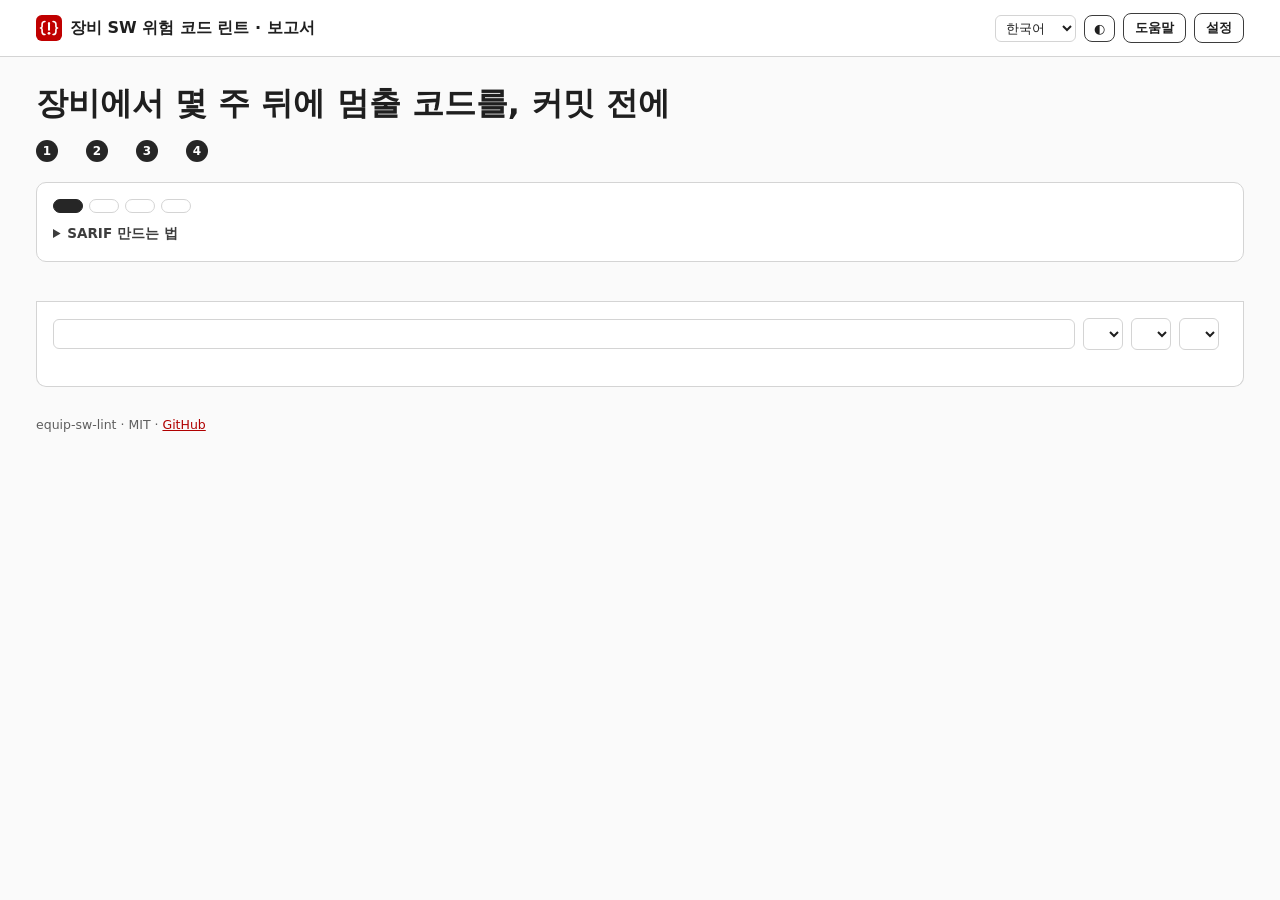
<file: index.html>
<!doctype html>
<html lang="ko">
<head>
  <meta charset="utf-8">
  <meta name="viewport" content="width=device-width, initial-scale=1">
  <title>equip-sw-lint</title>
  <meta http-equiv="refresh" content="0; url=viewer/">
  <link rel="canonical" href="viewer/">
</head>
<body>
  <p><a href="viewer/">equip-sw-lint 보고서 뷰어로 이동 · Open the report viewer</a></p>
  <p><a href="https://github.com/mhbae-semi-lab/equip-sw-lint">GitHub</a></p>
</body>
</html>
</file>
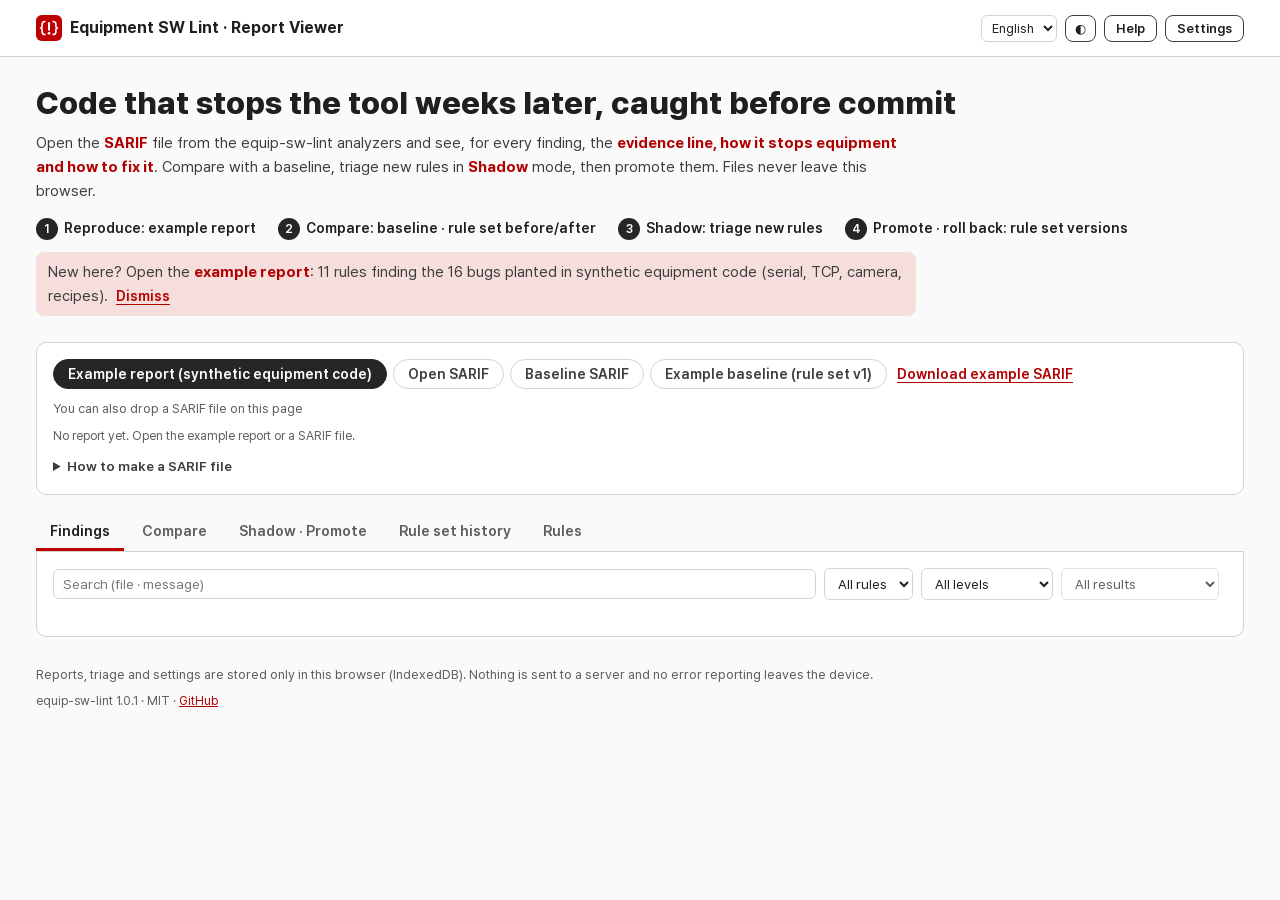
<file: viewer/index.html>
<!doctype html>
<html lang="ko">
<head>
  <meta charset="utf-8">
  <meta name="viewport" content="width=device-width, initial-scale=1">
  <title>장비 SW 위험 코드 린트 · 보고서</title>
  <meta name="description" content="equip-sw-lint 분석기의 SARIF 보고서를 브라우저에서 열어 근거 줄 · 장비에서 멈추는 방식 · 고치는 법을 보고, 기준선 비교와 Shadow 규칙 판정 · 전환을 합니다. 서버 없이 동작합니다.">
  <meta name="theme-color" content="#c00000">
  <link rel="manifest" href="manifest.webmanifest">
  <link rel="icon" href="icons/icon.svg" type="image/svg+xml">
  <link rel="apple-touch-icon" href="icons/icon-192.png">
  <link rel="stylesheet" href="vendor/pretendard/pretendard.css">
  <link rel="stylesheet" href="app.css">
</head>
<body>
  <a class="skip" href="#main" data-i18n="skip">본문으로 건너뛰기</a>
  <header class="bar">
    <div class="bar-in">
      <strong class="app-name"><img src="icons/icon.svg" alt="" width="26" height="26"> <span data-i18n="appName">장비 SW 위험 코드 린트 · 보고서</span></strong>
      <label class="sr-only" for="lang" data-i18n="language">언어</label>
      <select id="lang" class="sel sm"><option value="ko">한국어</option><option value="en">English</option></select>
      <button class="btn ghost sm icon" type="button" id="theme" data-i18n-attr="aria-label:theme;title:theme" aria-label="화면 테마">◐</button>
      <button class="btn ghost sm" type="button" id="open-help" data-i18n="help">도움말</button>
      <button class="btn ghost sm" type="button" id="open-settings" data-i18n="settings">설정</button>
    </div>
  </header>

  <main class="page" id="main">
    <section class="intro">
      <h1 data-i18n="heroTitle">장비에서 몇 주 뒤에 멈출 코드를, 커밋 전에</h1>
      <p data-i18n-html="heroText"></p>
      <ol class="steps-nav">
        <li><span>1</span><i data-i18n="step1"></i></li>
        <li><span>2</span><i data-i18n="step2"></i></li>
        <li><span>3</span><i data-i18n="step3"></i></li>
        <li><span>4</span><i data-i18n="step4"></i></li>
      </ol>
      <p class="first-run" id="first-run" hidden><span data-i18n-html="firstRun"></span> <button type="button" class="link" id="dismiss-first" data-i18n="dismiss">닫기</button></p>
    </section>

    <section class="panel source" id="drop" aria-label="SARIF">
      <div class="src-row">
        <div class="src-tabs">
          <button type="button" id="load-sample" data-i18n="loadSample"></button>
          <label class="file-btn"><span data-i18n="openFile"></span><input type="file" id="file" accept=".sarif,.json,application/json" class="sr-only"></label>
          <label class="file-btn"><span data-i18n="openBaseline"></span><input type="file" id="base-file" accept=".sarif,.json,application/json" class="sr-only"></label>
          <button type="button" id="load-sample-base" data-i18n="sampleBaseline"></button>
          <button type="button" class="link" id="clear-base" data-i18n="clearBaseline" hidden></button>
          <button type="button" class="link" id="download-sample" data-i18n="downloadSample"></button>
        </div>
        <p class="drop-hint" data-i18n="dropHint"></p>
      </div>
      <div class="msg err" id="load-error" role="alert" hidden></div>
      <div id="status" aria-live="polite"></div>
      <details class="format">
        <summary data-i18n="howTo">SARIF 만드는 법</summary>
        <p data-i18n="howToCli"></p>
        <pre class="cmd">dotnet tool install -g equip-sw-lint
equip-sw-lint ./src --sarif report.sarif --html report.html</pre>
        <p data-i18n="howToBuild"></p>
        <pre class="cmd">dotnet add package EquipSwLint.Analyzers
dotnet build -p:ErrorLog=report.sarif%2Cversion=2.1</pre>
      </details>
    </section>

    <div class="tabs" role="tablist" id="tabs">
      <button role="tab" id="t-findings" aria-controls="p-findings" data-tab="findings" data-i18n="tabFindings"></button>
      <button role="tab" id="t-compare" aria-controls="p-compare" data-tab="compare" data-i18n="tabCompare"></button>
      <button role="tab" id="t-shadow" aria-controls="p-shadow" data-tab="shadow" data-i18n="tabShadow"></button>
      <button role="tab" id="t-history" aria-controls="p-history" data-tab="history" data-i18n="tabHistory"></button>
      <button role="tab" id="t-rules" aria-controls="p-rules" data-tab="rules" data-i18n="tabRules"></button>
    </div>

    <section class="panel" role="tabpanel" id="p-findings" aria-labelledby="t-findings">
      <div class="filters">
        <label class="sr-only" for="f-q" data-i18n="search"></label>
        <input type="search" id="f-q" data-i18n-attr="placeholder:search">
        <select id="f-rule" aria-label="rule"></select>
        <select id="f-level" aria-label="level"></select>
        <select id="f-state" aria-label="state"></select>
        <span class="hint" id="f-count"></span>
      </div>
      <div class="chips" id="rule-chips"></div>
      <div class="work">
        <ul class="results" id="results" aria-label="results"></ul>
        <article class="detail" id="detail" tabindex="-1"></article>
      </div>
    </section>

    <section class="panel" role="tabpanel" id="p-compare" aria-labelledby="t-compare" hidden></section>
    <section class="panel" role="tabpanel" id="p-shadow" aria-labelledby="t-shadow" hidden></section>
    <section class="panel" role="tabpanel" id="p-history" aria-labelledby="t-history" hidden></section>
    <section class="panel" role="tabpanel" id="p-rules" aria-labelledby="t-rules" hidden></section>

    <footer class="foot">
      <p data-i18n="privacy"></p>
      <p class="hint" id="storage-note"></p>
      <p class="hint">equip-sw-lint <span id="ver"></span> · MIT · <a href="https://github.com/mhbae-semi-lab/equip-sw-lint">GitHub</a></p>
    </footer>
  </main>

  <dialog id="help" aria-labelledby="help-h">
    <form method="dialog" class="dlg">
      <h2 id="help-h" data-i18n="helpTitle"></h2>
      <div class="help-body" data-i18n-html="helpBody"></div>
      <div class="row end"><button class="btn" data-i18n="close">닫기</button></div>
    </form>
  </dialog>

  <dialog id="settings" aria-labelledby="set-h">
    <form method="dialog" class="dlg">
      <h2 id="set-h" data-i18n="settings"></h2>
      <h3 data-i18n="setCriteria"></h3>
      <div class="field-row">
        <label class="field"><span data-i18n="setMin"></span><input type="number" id="c-min" min="1" max="1000" step="1"></label>
        <label class="field"><span data-i18n="setMaxFp"></span><input type="number" id="c-fp" min="0" max="100" step="1"></label>
      </div>
      <h3 data-i18n="setBackup"></h3>
      <p class="hint" data-i18n="setBackupHint"></p>
      <div class="row">
        <button type="button" class="btn ghost sm" id="export-backup" data-i18n="exportBackup"></button>
        <label class="btn ghost sm file-label"><span data-i18n="importBackup"></span><input type="file" id="import-backup" accept=".json,application/json" class="sr-only"></label>
        <button type="button" class="btn ghost sm danger" id="clear-all" data-i18n="clearAll"></button>
      </div>
      <h3 data-i18n="errLog"></h3>
      <div id="err-log" class="err-log"></div>
      <div class="row end"><button class="btn" data-i18n="close">닫기</button></div>
    </form>
  </dialog>

  <div class="toast" id="toast" role="status" aria-live="polite" hidden></div>
  <script type="module" src="src/app.js"></script>
</body>
</html>
</file>
<file: viewer/vendor/pretendard/pretendard.css>
/* Pretendard 1.3.9 (OFL-1.1, LICENSE.txt) — KS X 1001 subset, weights used by the app only. Source: npm pretendard@1.3.9 dist/web/static/woff2-subset */
@font-face { font-family: Pretendard; font-weight: 400; font-display: swap; src: url(Pretendard-Regular.subset.woff2) format("woff2"); }
@font-face { font-family: Pretendard; font-weight: 600; font-display: swap; src: url(Pretendard-SemiBold.subset.woff2) format("woff2"); }
@font-face { font-family: Pretendard; font-weight: 700; font-display: swap; src: url(Pretendard-Bold.subset.woff2) format("woff2"); }
@font-face { font-family: Pretendard; font-weight: 800; font-display: swap; src: url(Pretendard-ExtraBold.subset.woff2) format("woff2"); }
</file>
<file: viewer/app.css>
/* Same tokens as the other portfolio apps (log-analyzer): red accent, Pretendard, light/dark. */
:root {
  --red: #c00000; --red-soft: #f6dedd; --red-ink: #b00000; --amber: #8a5a00;
  --ink: #1f1f1f; --ink-2: #3d3d3d; --mid: #5e5e5e; --line: #d4d4d4; --pale: #f0f0f0;
  --bg: #fafafa; --card: #ffffff; --field: #ffffff; --ok: #1b6e20; --ok-bg: #e6f4e7;
  --hit: #fff1c2; --note: #1a5fd0; --note-bg: #e6eefc; --focus: #1a5fd0; --chip: #262626; --chip-ink: #ffffff; --on-red: #ffffff;
  --radius: 10px;
  --font: "Pretendard", "Malgun Gothic", "맑은 고딕", system-ui, sans-serif;
  --mono: ui-monospace, Consolas, "D2Coding", monospace;
  color-scheme: light;
}
:root[data-theme="dark"] {
  --red: #ff6b6b; --red-soft: #4a2222; --red-ink: #ff8a8a; --amber: #f0b24a;
  --ink: #ececec; --ink-2: #cfcfcf; --mid: #a8a8a8; --line: #3a3a3a; --pale: #262626;
  --bg: #121212; --card: #1b1b1b; --field: #232323; --ok: #7fd483; --ok-bg: #1d3320;
  --hit: #3b3110; --note: #7fb0ff; --note-bg: #1b2a44; --focus: #7fb0ff; --chip: #e8e8e8; --chip-ink: #121212; --on-red: #1a0000;
  color-scheme: dark;
}
@media (prefers-color-scheme: dark) {
  :root:not([data-theme="light"]) {
    --red: #ff6b6b; --red-soft: #4a2222; --red-ink: #ff8a8a; --amber: #f0b24a;
    --ink: #ececec; --ink-2: #cfcfcf; --mid: #a8a8a8; --line: #3a3a3a; --pale: #262626;
    --bg: #121212; --card: #1b1b1b; --field: #232323; --ok: #7fd483; --ok-bg: #1d3320;
    --hit: #3b3110; --note: #7fb0ff; --note-bg: #1b2a44; --focus: #7fb0ff; --chip: #e8e8e8; --chip-ink: #121212; --on-red: #1a0000;
    color-scheme: dark;
  }
}
* { box-sizing: border-box; }
body { margin: 0; background: var(--bg); color: var(--ink); font: 15px/1.6 var(--font); word-break: keep-all; overflow-wrap: anywhere; }
body.dragging::after { content: ""; position: fixed; inset: 12px; border: 3px dashed var(--red); border-radius: 16px; background: color-mix(in srgb, var(--card) 85%, transparent); z-index: 50; pointer-events: none; }
h1, h2, h3, h4 { margin: 0; line-height: 1.3; }
h2 { font-size: 17px; }
h3 { font-size: 15px; margin: 20px 0 8px; }
h4 { font-size: 13px; color: var(--mid); margin: 14px 0 2px; font-weight: 600; }
p { margin: 6px 0; }
code, pre, kbd { font-family: var(--mono); font-size: 12.5px; }
kbd { border: 1px solid currentColor; border-radius: 4px; padding: 0 4px; font-size: 11px; opacity: .75; }
i { font-style: normal; }
a { color: var(--red-ink); }
[hidden] { display: none !important; }
:focus-visible { outline: 3px solid var(--focus); outline-offset: 2px; border-radius: 4px; }
.sr-only { position: absolute !important; width: 1px; height: 1px; overflow: hidden; clip: rect(0 0 0 0); white-space: nowrap; }
.skip { position: absolute; left: 8px; top: -40px; background: var(--chip); color: var(--chip-ink); padding: 6px 12px; border-radius: 6px; z-index: 20; }
.skip:focus { top: 8px; }
.hint, small { color: var(--mid); font-size: 12.5px; font-weight: 400; }
.mono { font-family: var(--mono); font-size: 12.5px; }
.nw { white-space: nowrap; }

.bar { position: sticky; top: 0; z-index: 5; background: var(--card); border-bottom: 1px solid var(--line); }
.bar-in { max-width: 1240px; margin: 0 auto; padding: 0 16px; height: 56px; display: flex; align-items: center; gap: 8px; }
.app-name { flex: 1; font-size: 16px; display: flex; align-items: center; gap: 8px; min-width: 0; }
.app-name span { overflow: hidden; text-overflow: ellipsis; white-space: nowrap; }

.page { max-width: 1240px; margin: 0 auto; padding: 0 16px 40px; }
.intro { padding: 26px 0 6px; }
.intro h1 { font-size: clamp(22px, 4vw, 32px); font-weight: 800; }
.intro > p { color: var(--ink-2); max-width: 880px; }
.intro b { color: var(--red-ink); }
.steps-nav { list-style: none; display: flex; flex-wrap: wrap; gap: 8px 22px; padding: 0; margin: 14px 0 0; font-weight: 600; font-size: 14px; }
.steps-nav span { display: inline-grid; place-items: center; width: 22px; height: 22px; border-radius: 50%; background: var(--chip); color: var(--chip-ink); font-size: 12px; margin-right: 6px; }
.first-run { margin-top: 12px; background: var(--red-soft); border-radius: 8px; padding: 8px 12px; color: var(--ink); }

.panel { background: var(--card); border: 1px solid var(--line); border-radius: var(--radius); padding: 16px; margin-top: 14px; min-width: 0; }
.row { display: flex; align-items: center; gap: 8px 10px; flex-wrap: wrap; margin-top: 8px; }
.row.end { justify-content: flex-end; }

.btn { display: inline-flex; align-items: center; gap: 6px; background: var(--red); color: var(--on-red); border: 1.5px solid var(--red); border-radius: 8px; padding: 8px 15px; font: 600 14px var(--font); cursor: pointer; white-space: nowrap; }
.btn:hover { filter: brightness(1.08); }
.btn.ghost { background: var(--card); color: var(--ink); border-color: var(--ink-2); }
.btn.sm { padding: 5px 11px; font-size: 13px; }
.btn.icon { padding: 5px 9px; }
.btn.danger { color: var(--red-ink); border-color: var(--red); }
.btn:disabled { opacity: .45; cursor: default; filter: none; }
.file-label { position: relative; }
.sel, select, input, textarea { background: var(--field); color: var(--ink); }
.sel.sm { border: 1px solid var(--line); border-radius: 6px; padding: 4px 6px; font: 400 13px var(--font); }
.link { background: none; border: 0; color: var(--red-ink); font: 600 14px var(--font); cursor: pointer; text-decoration: underline; text-underline-offset: 3px; padding: 4px; }
.badge { font-size: 12px; font-weight: 700; border-radius: 999px; padding: 2px 9px; border: 1.5px solid var(--line); color: var(--ink-2); white-space: nowrap; }
.badge.st-shadow { border-color: var(--note); color: var(--note); }
.badge.st-enforce { border-color: var(--red); color: var(--red-ink); }
.badge.st-off { color: var(--mid); }

/* source */
.src-row { display: flex; align-items: center; justify-content: space-between; gap: 10px; flex-wrap: wrap; }
.src-tabs { display: flex; gap: 6px; align-items: center; flex-wrap: wrap; }
.src-tabs > button:not(.link), .file-btn { border: 1px solid var(--line); background: var(--card); border-radius: 999px; padding: 6px 14px; font: 600 14px var(--font); color: var(--ink-2); cursor: pointer; position: relative; }
.src-tabs > button:not(.link):hover, .file-btn:hover { border-color: var(--ink); }
#load-sample { background: var(--chip); color: var(--chip-ink); border-color: var(--chip); }
.file-btn:focus-within { outline: 3px solid var(--focus); outline-offset: 2px; }
.drop-hint { margin: 0; font-size: 13px; color: var(--mid); }
.format { margin-top: 10px; font-size: 13.5px; color: var(--ink-2); }
.format summary { cursor: pointer; font-weight: 600; }
pre.cmd { background: var(--pale); border-radius: 8px; padding: 10px 12px; overflow-x: auto; margin: 6px 0; white-space: pre; }
.msg.err { margin-top: 10px; background: var(--red-soft); color: var(--red-ink); border-radius: 8px; padding: 8px 12px; font-weight: 600; }
.stat-row { display: flex; flex-wrap: wrap; gap: 6px 24px; align-items: flex-end; margin-top: 12px; padding-top: 12px; border-top: 1px solid var(--pale); }
.stat-row.tight { margin-top: 6px; padding-top: 6px; }
.stat-row > div { display: flex; flex-direction: column; min-width: 0; }
.stat-row b { font-size: 18px; line-height: 1.25; }
.stat-row b.fname { font-size: 15px; font-family: var(--mono); }
.c-alarm { color: var(--red-ink); }
.c-ok { color: var(--ok); }
.ok-t { color: var(--ok); font-weight: 700; }

/* tabs */
.tabs { display: flex; gap: 4px; margin-top: 18px; border-bottom: 1px solid var(--line); overflow-x: auto; }
.tabs [role=tab] { background: none; border: 0; border-bottom: 3px solid transparent; padding: 9px 14px; font: 600 14.5px var(--font); color: var(--mid); cursor: pointer; white-space: nowrap; }
.tabs [role=tab][aria-selected=true] { color: var(--ink); border-bottom-color: var(--red); }
.tabs + .panel { border-top-left-radius: 0; margin-top: 0; border-top: 0; }
[role=tabpanel] { margin-top: 0; border-top: 0; border-top-left-radius: 0; border-top-right-radius: 0; }

/* findings */
.filters { display: flex; flex-wrap: wrap; gap: 8px; align-items: center; }
.filters input, .filters select, .field input { border: 1px solid var(--line); border-radius: 6px; padding: 6px 9px; font: 400 13.5px var(--font); }
.filters input[type=search] { flex: 1 1 220px; min-width: 0; }
.filters select { max-width: 100%; }
.chips { display: flex; flex-wrap: wrap; gap: 6px; margin: 10px 0 4px; }
.chip { border: 1px solid var(--line); background: var(--card); color: var(--ink-2); border-radius: 999px; padding: 3px 10px; font: 600 12.5px var(--font); cursor: pointer; }
.chip b { color: var(--ink); }
.chip i { color: var(--note); font-weight: 600; }
.chip.on { background: var(--chip); color: var(--chip-ink); border-color: var(--chip); }
.chip.on b, .chip.on i { color: inherit; }
.work { display: grid; grid-template-columns: minmax(280px, 400px) 1fr; gap: 16px; align-items: start; margin-top: 10px; }
.results { position: relative; list-style: none; padding: 0; margin: 0; display: grid; gap: 6px; max-height: 72vh; overflow: auto; padding-right: 2px; }
.res { width: 100%; text-align: left; display: grid; gap: 2px; background: var(--card); border: 1.5px solid var(--line); border-left-width: 5px; border-radius: 8px; padding: 8px 10px; font: inherit; color: inherit; cursor: pointer; }
.res:hover { border-color: var(--mid); }
.res.lv-warning { border-left-color: var(--amber); }
.res.lv-error { border-left-color: var(--red); }
.res.lv-note { border-left-color: var(--note); }
.res.on { border-color: var(--red); box-shadow: 0 0 0 3px var(--red-soft); }
.res-head { display: flex; gap: 6px; align-items: center; flex-wrap: wrap; }
.res-head b { font-family: var(--mono); font-size: 13.5px; }
.lv { font-size: 12px; color: var(--mid); }
.res-file { font-family: var(--mono); font-size: 12px; color: var(--ink-2); }
.res-msg { font-size: 12.5px; color: var(--mid); display: -webkit-box; -webkit-line-clamp: 2; -webkit-box-orient: vertical; overflow: hidden; }
.tag { font-size: 11px; font-weight: 700; border-radius: 5px; padding: 0 6px; background: var(--pale); color: var(--ink-2); }
.tag.new { background: var(--red); color: var(--on-red); }
.tag.v-tp { background: var(--ok-bg); color: var(--ok); }
.tag.v-fp { background: var(--pale); color: var(--mid); text-decoration: line-through; }
.pad { padding: 10px; }
.detail { min-width: 0; }
.d-head { display: flex; gap: 8px; align-items: center; flex-wrap: wrap; }
.d-head h3 { margin: 0; flex-basis: 100%; font-size: 18px; }
.rid { font-family: var(--mono); color: var(--red-ink); font-weight: 700; }
.d-file { font-family: var(--mono); font-size: 13px; color: var(--ink-2); margin-top: 8px; }
.d-msg { font-weight: 600; }
pre.code { background: var(--pale); border-radius: 8px; padding: 8px 0; overflow-x: auto; margin: 10px 0; line-height: 1.55; }
pre.code .ln { display: block; padding: 0 12px 0 0; white-space: pre; }
pre.code .ln i { display: inline-block; width: 4.2em; padding-right: 1em; text-align: right; color: var(--mid); user-select: none; }
pre.code .hit { background: var(--hit); box-shadow: inset 4px 0 0 var(--amber); }
.triage { display: flex; gap: 8px; align-items: center; flex-wrap: wrap; padding: 10px 0; border-bottom: 1px solid var(--pale); }
.triage > span { font-weight: 600; font-size: 13px; color: var(--mid); }

/* compare / shadow / history / rules */
.tbl-wrap { overflow-x: auto; margin-top: 12px; }
table.t { width: 100%; border-collapse: collapse; font-size: 13px; }
.t th { text-align: left; font-weight: 600; color: var(--mid); border-bottom: 1px solid var(--line); padding: 6px 8px; white-space: nowrap; }
.t td { border-bottom: 1px solid var(--pale); padding: 6px 8px; vertical-align: top; }
.t td.num { font-variant-numeric: tabular-nums; white-space: nowrap; }
.t tr.changed td { background: var(--red-soft); }
.rowbtn { white-space: nowrap; background: var(--card); border: 1px solid var(--line); border-radius: 6px; padding: 2px 8px; font: 600 12px var(--font); color: var(--ink-2); cursor: pointer; }
.rowbtn:hover { border-color: var(--ink); }
ul.plain { list-style: none; padding: 0; margin: 6px 0; display: grid; gap: 4px; font-size: 13px; }
ul.plain li.added { border-left: 3px solid var(--red); padding-left: 8px; }
ul.plain li.fixed { border-left: 3px solid var(--ok); padding-left: 8px; }
.cards { display: grid; grid-template-columns: repeat(auto-fill, minmax(320px, 1fr)); gap: 12px; margin-top: 12px; }
.card { border: 1px solid var(--line); border-radius: var(--radius); padding: 14px; background: var(--card); min-width: 0; }
.card h3 { margin: 0 0 4px; display: flex; gap: 6px; align-items: baseline; flex-wrap: wrap; }
.card details { margin-top: 8px; font-size: 13px; }
.card summary { cursor: pointer; color: var(--ink-2); font-weight: 600; }
.meter { height: 8px; background: var(--pale); border-radius: 4px; overflow: hidden; margin-top: 10px; }
.meter span { display: block; height: 100%; background: var(--note); }

.foot { margin-top: 28px; color: var(--mid); font-size: 13px; }

dialog { border: 1px solid var(--line); border-radius: 12px; padding: 0; max-width: min(720px, calc(100vw - 24px)); width: 100%; background: var(--card); color: var(--ink); }
dialog::backdrop { background: rgb(0 0 0 / .45); }
.dlg { padding: 18px 20px; max-height: 85vh; overflow: auto; }
.help-body h3 { margin-top: 16px; }
.help-body ol { padding-left: 20px; }
.field { display: flex; flex-direction: column; gap: 4px; font-size: 13px; color: var(--ink-2); margin-bottom: 10px; }
.field-row { display: grid; grid-template-columns: repeat(auto-fill, minmax(180px, 1fr)); gap: 0 12px; }
.err-log { font-size: 12.5px; max-height: 200px; overflow: auto; }
.toast { position: fixed; left: 50%; bottom: 20px; transform: translateX(-50%); background: var(--chip); color: var(--chip-ink); padding: 10px 16px; border-radius: 8px; z-index: 60; max-width: calc(100vw - 32px); font-weight: 600; }

@media (max-width: 860px) {
  .work { grid-template-columns: 1fr; }
  .results { max-height: 46vh; }
  .bar-in { gap: 6px; }
  .app-name img { display: none; }
}
@media (max-width: 480px) {
  .cards { grid-template-columns: 1fr; }
  #open-settings { padding: 5px 8px; }
}
@media (prefers-reduced-motion: reduce) { * { scroll-behavior: auto !important; } }
@media print {
  .bar, .src-tabs, .tabs, .filters, .chips, .triage, .foot, .format { display: none !important; }
  .work { grid-template-columns: 1fr; }
  .results { max-height: none; }
}
</file>
